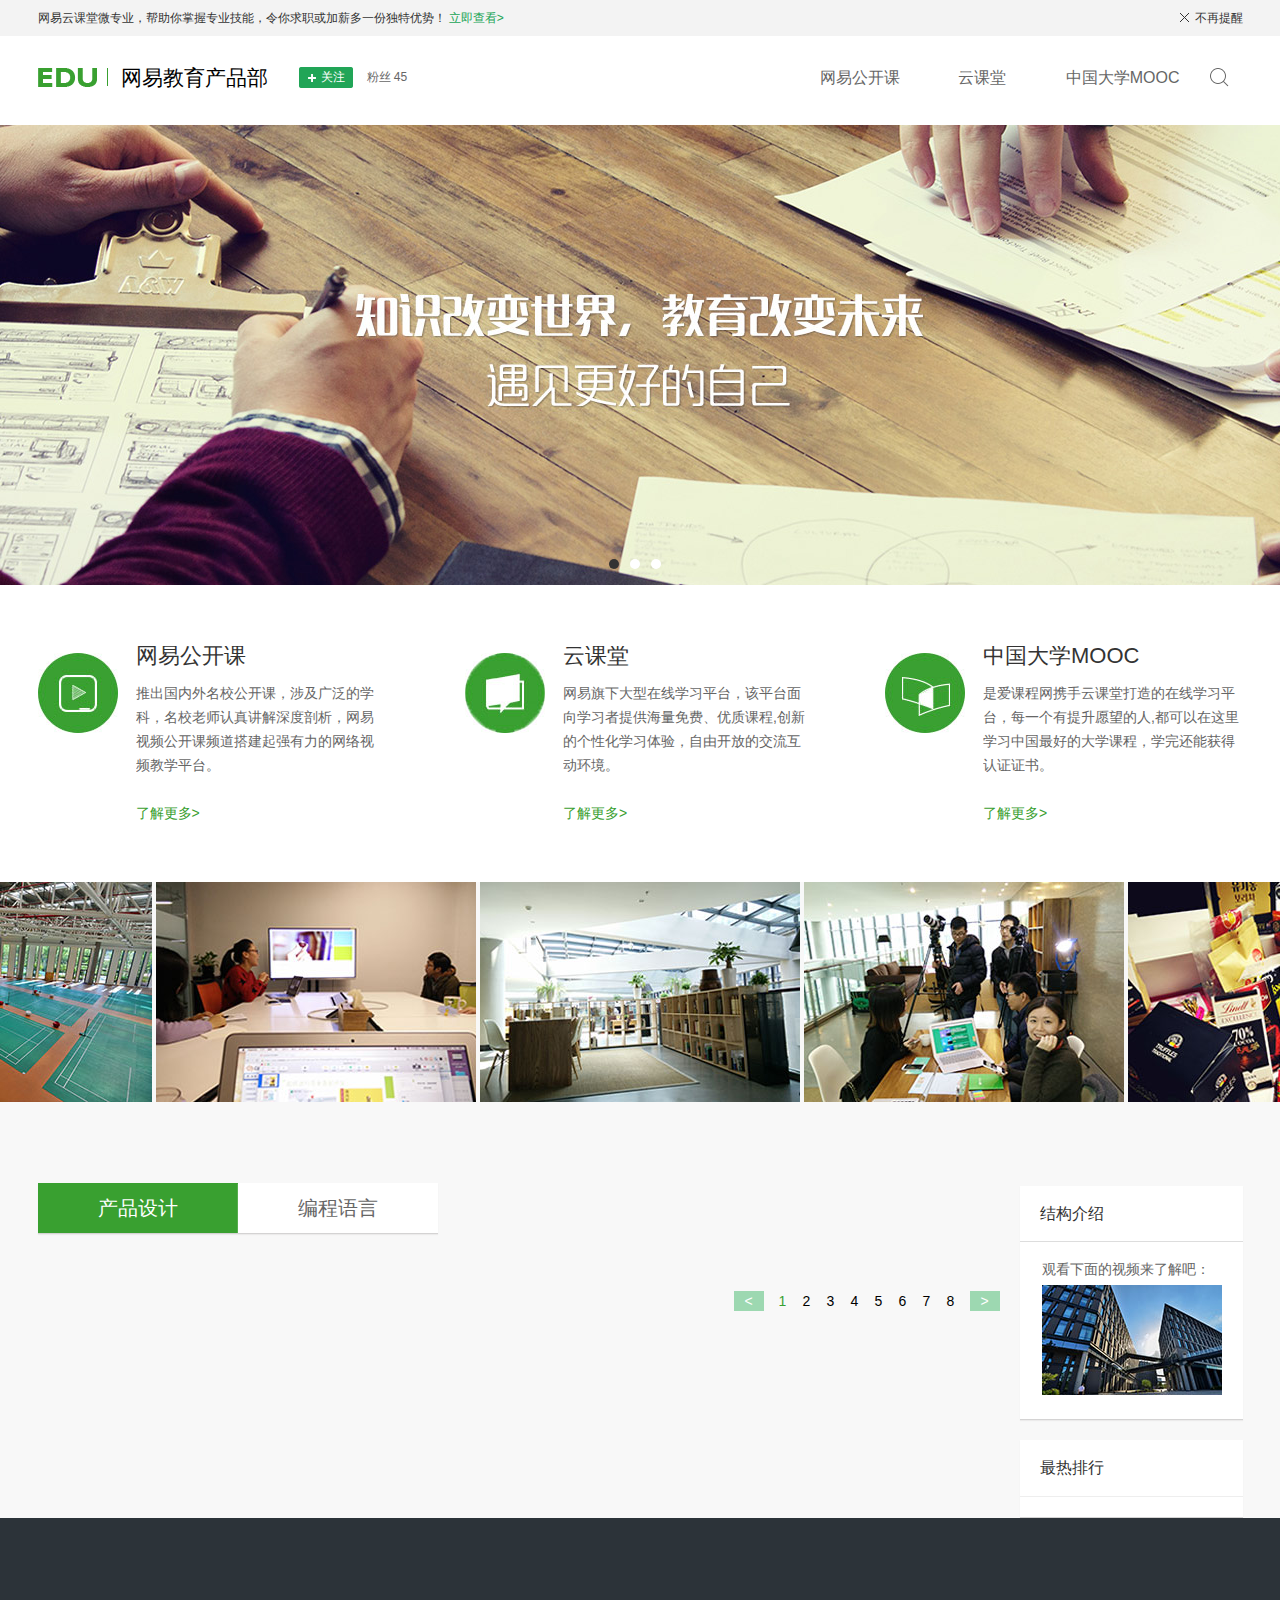
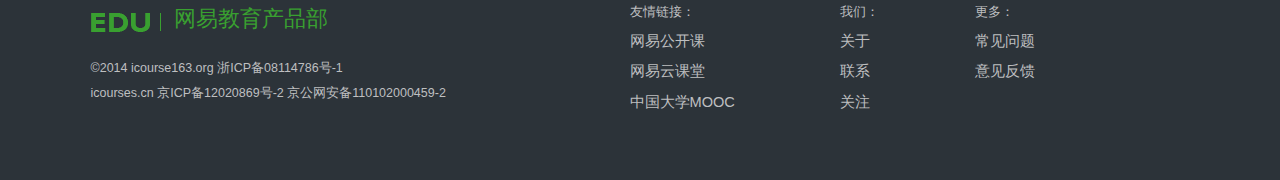
<file: index.html>
<!DOCTYPE html>
<html>
	<head>
		<meta charset="utf-8">
		<title>网易教育产品部</title>
		<!-- <meta name="viewport" content="width=device-width,initial-scale=1.0,user-scalable=no"> -->
		<link rel="stylesheet" href="css/reset.css">
		<link rel="stylesheet" href="css/style.css">
	</head>
	<body>
		<header>
			<!-- 顶部通知条 -->
			<div class="g-message">
				<div class="m-message">
					网易云课堂微专业，帮助你掌握专业技能，令你求职或加薪多一份独特优势！  
					<a class="a">立即查看></a>
					<span class="right"><span class="close"></span>不再提醒</span>
				</div>
			</div>
			<!-- 顶部登陆及导航条 -->
			<div class="g-topnav">
				<div class="g-topnav-2">
					<div class="m-topnav">
						<span class="logo"></span>
						<span class="title">网易教育产品部</span>
						<span class="care">关注</span>
						<span class="fans">粉丝 45</span>
						<span class="search"></span>
						<span class="nav">
							<a class="a a1" href="http://open.163.com/" target="_blank">网易公开课</a>
							<a class="a a2" href="http://study.163.com/" target="_blank">云课堂</a>
							<a class="a a3" href="http://www.icourse163.org/" target="_blank">中国大学MOOC</a>
						</span>
					</div>
				</div>
			</div>
			<!-- 登陆弹窗 -->
			<div class="g-masklgn none">
				<div class="login">
					<div class="close"></div>
					<div class="word">登录网易云课堂</div>
					<input class="name" type="text" placeholder="账号">
					<input class="password" type="text" placeholder="密码">
					<button>登 录</button>
				</div>
			</div>
		</header>
		<!-- 主体轮播图 -->
		<div class="g-slider m-slider">
			<a href="http://open.163.com/" target="_blank"><img class="banner banner1 block" src="css/banner1.jpg" alt="网易公开课"></a>
			<a href="http://study.163.com/" target="_blank"><img class="banner banner2" src="css/banner2.jpg" alt="网易云课堂"></a>
			<a class="a2" href="http://www.icourse163.org/" target="_blank"><img class="banner banner3" src="css/banner3.jpg" alt="中国大学MOOC"></a>
			<ul>
				<li class="currer" data-value="0">0</li><li data-value="1">1</li><li data-value="2">2</li>
			</ul>
		</div>
		<!-- 主体导航 3列等分布局 -->
		<div class="g-mainnav">
			<div class="g-mainnav-2">
				<div class="m-mainnav">
					<div class="nav">
						<img class="img1" src="css/logo1.jpg" alt="网易公开课">
						<div class="word">
							<h3>网易公开课</h3>
							<p>推出国内外名校公开课，涉及广泛的学科，名校老师认真讲解深度剖析，网易视频公开课频道搭建起强有力的网络视频教学平台。<br><br></p>
							<a href="http://open.163.com/" target= "_blank">了解更多></a>
						</div>
					</div>
					<div class="nav">
						<img class="img2" src="css/logo2.jpg" alt="云课堂">
						<div class="word">
							<h3>云课堂</h3>
							<p>网易旗下大型在线学习平台，该平台面向学习者提供海量免费、优质课程,创新的个性化学习体验，自由开放的交流互动环境。<br><br></p>
							<a href="http://study.163.com/" target="_blank">了解更多></a>
						</div>
					</div>
					<div class="nav">
						<img class="img3" src="css/logo3.jpg" alt="中国大学MOOC">
						<div class="word">
							<h3>中国大学MOOC</h3>
							<p>是爱课程网携手云课堂打造的在线学习平台，每一个有提升愿望的人,都可以在这里学习中国最好的大学课程，学完还能获得认证证书。<br><br></p>
							<a href="http://www.icourse163.org/" target= "_blank">了解更多></a>
						</div>
					</div>
				</div>
			</div>
		</div>
		<!-- 工作环境 5张图 -->
		<div class="g-office">
			<div class="m-office">
				<img src="css/img1.jpg" alt="">
				<img src="css/img2.jpg" alt="">
				<img src="css/img3.jpg" alt="">
				<img src="css/img4.jpg" alt="">
				<img src="css/img5.jpg" alt="">
			</div>
		</div>
		<!-- 主内容区 -->
		<div class="g-content">
			<div class="g-content2">
				<!-- 课程列表 -->
				<div class="m-course clearfix" id="m-course">
					<div class="tab">
						<div class="tab1 current">产品设计</div>
						<div class="tab2">编程语言</div>
					</div>
					<div class="course clearfix">
					</div>
					<div class="course-nav">
						<div class="prev"><</div>
						<div class="num current">1</div>
						<div class="num">2</div>
						<div class="num">3</div>
						<div class="num">4</div>
						<div class="num">5</div>
						<div class="num">6</div>
						<div class="num">7</div>
						<div class="num">8</div>
						<div class="next">></div>
					</div>
				</div>
				<!-- 侧边栏 -->
				<div class="g-aside" id="m-aside">
					<div class="m-movie">
						<div class="article">结构介绍</div>
						<div class="movie">
							<p>观看下面的视频来了解吧：</p>
							<div class="play"></div>
							<img src="css/video.jpg" alt="视频介绍">
						</div>
					</div>
					<div class="m-hotcourse">
						<div class="article">最热排行</div>
						<div class="hotcourse">
						</div>
					</div>
				</div>
			</div>
		</div>
		<!-- 视频弹窗 -->
		<div class="g-mask none">
			<div class="m-movie-f">
				<div class="close"></div>
				<div class="word">请观看下面的视频</div>
				<video class="video" src="http://mov.bn.netease.com/open-movie/nos/mp4/2014/12/30/SADQ86F5S_shd.mp4">
				</video>
				<img class="playlogo none" src="css/playlogo.jpg" alt="播放">
				<div class="m-control">
					<div class="control pause"></div>
					<div class="clock">
						<span class="current">00:00</span>/<span class="during">00:00</span>
					</div>
					<div class="yunlogo"></div>
					<div class="large"></div>
					<div class="clarity">标清</div>
					<div class="voice"></div>
				</div>
				<div class="time">
					<div class="buffered">
						<div class="currentTime">
							<i></i>
						</div>
					</div>
				</div>
			</div>
		</div>
		<!-- 页尾 -->
		<div class="g-footer">
			<div class="g-footer2 m-footer">
				<div class="company">
					<div></div>
					<h1>网易教育产品部</h1>
					<p>©2014 icourse163.org 浙ICP备08114786号-1</p>
					<p>icourses.cn 京ICP备12020869号-2 京公网安备110102000459-2</p>
				</div>
				<div class="link">
					<p>友情链接：</p>
					<p><a href="http://open.163.com/" target="_blank">网易公开课</a></p>
					<p><a href="http://study.163.com/" target="_blank">网易云课堂</a></p>
					<p><a href="http://www.icourse163.org/" target="_blank">中国大学MOOC</a></p>
				</div>
				<div class="us">
					<p>我们：</p>
					<p><a>关于</a></p>
					<p><a>联系</a></p>
					<p><a>关注</a></p>
				</div>
				<div class="more">
					<p>更多：</p>
					<p><a>常见问题</a></p>
					<p><a>意见反馈</a></p>
				</div>
			</div>
		</div>
		<!-- 用script引用外部资源时，不能放在head里，不然作用不到body -->
		<script type="text/javascript" src="js/md5.js"></script>
		<script type="text/javascript" src="js/function.js"></script>
		<script type="text/javascript" src="js/login.js"></script>
		<script type="text/javascript" src="js/slider.js"></script>
		<script type="text/javascript" src="js/course.js"></script>
		<script type="text/javascript" src="js/video.js"></script>
		<script type="text/javascript" src="js/hotcourse.js"></script>
	</body>
</html>
</file>
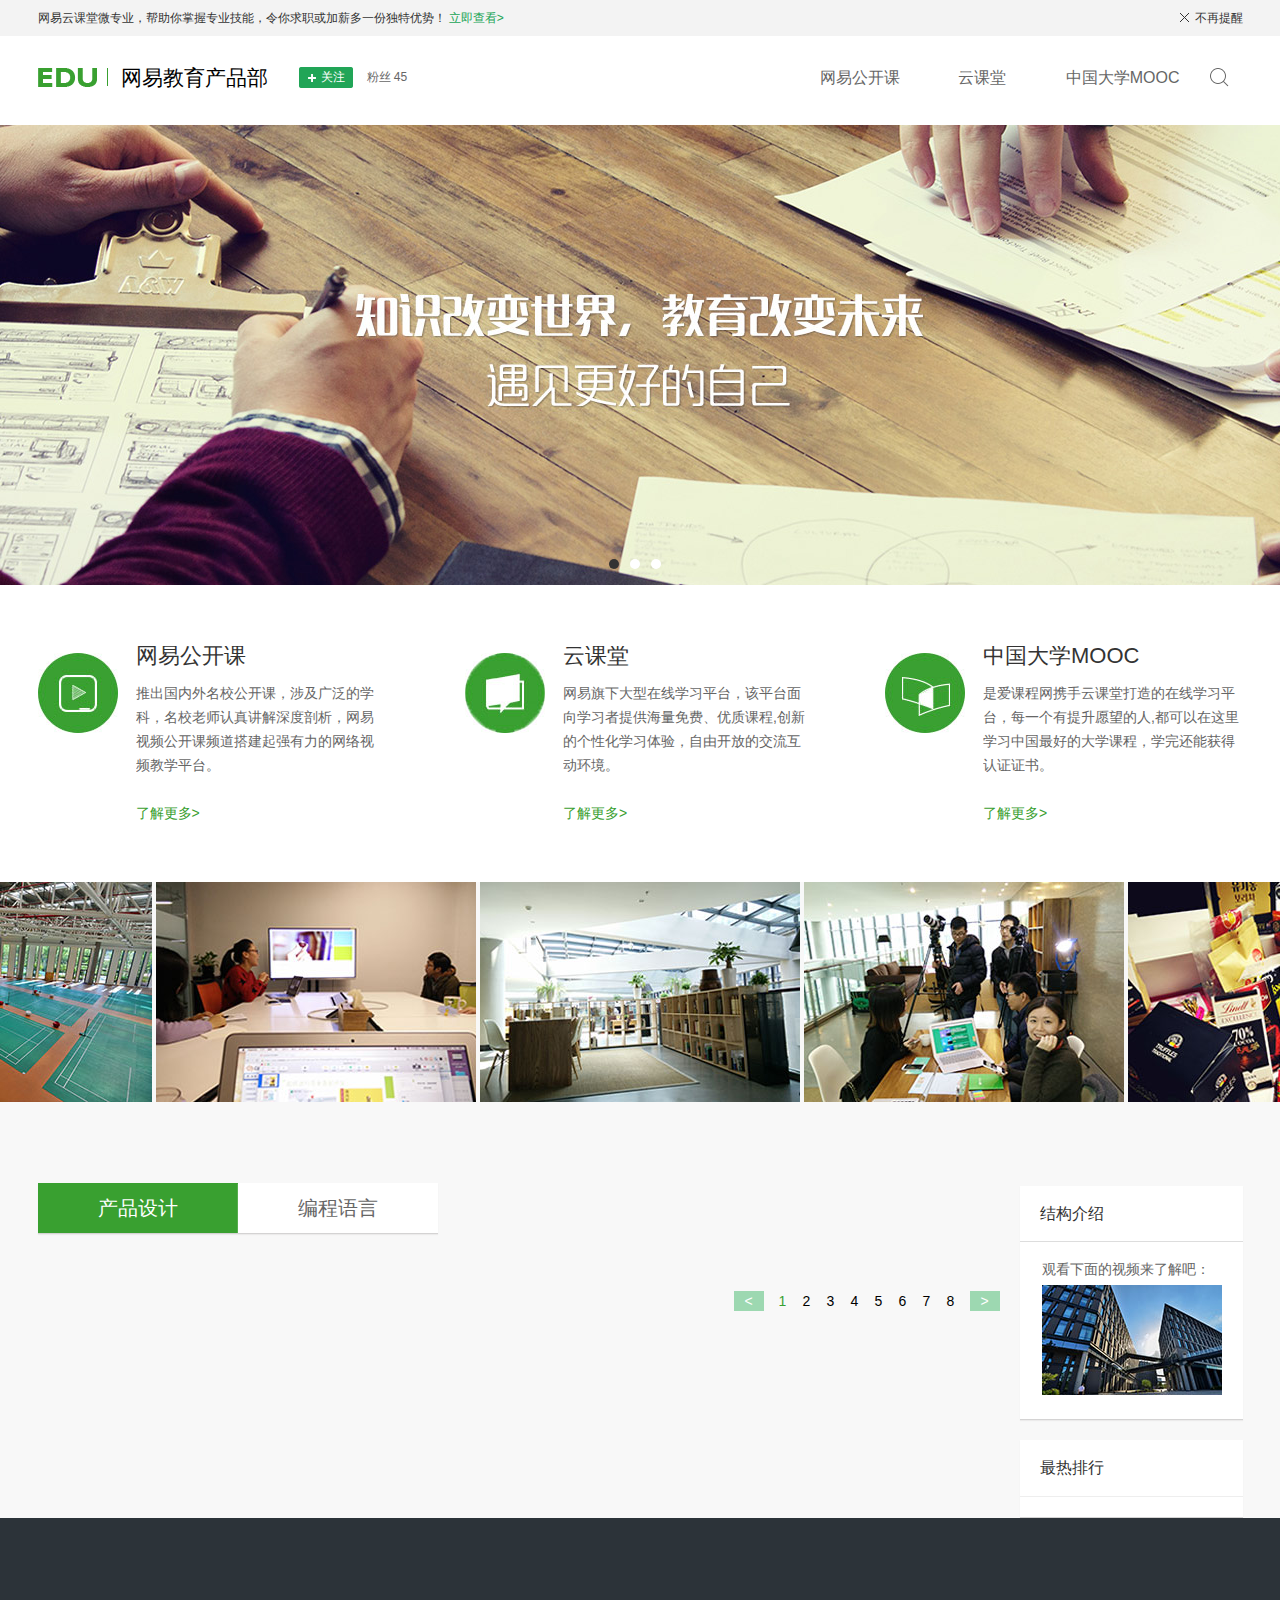
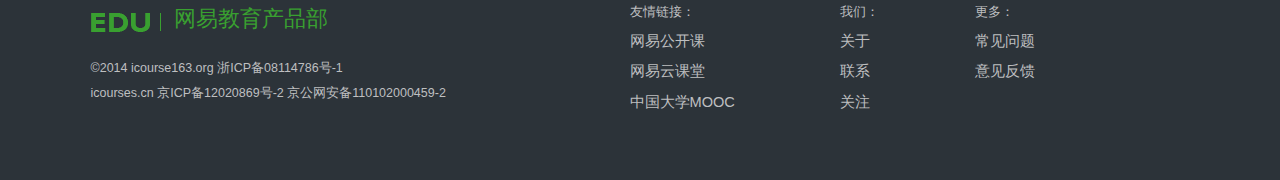
<file: main.html>
<!DOCTYPE html>
<html>
	<head>
		<meta charset="utf-8">
		<title>网易教育产品部</title>
		<meta name="viewport" content="width=device-width,initial-scale=1.0,user-scalable=no">
		<link rel="stylesheet" href="css/reset.css">
		<link rel="stylesheet" href="css/style.css">
	</head>
	<body>
		<header>
			<!-- 顶部通知条 -->
			<div class="g-message">
				<div class="m-message">
					网易云课堂微专业，帮助你掌握专业技能，令你求职或加薪多一份独特优势！  
					<a class="a">立即查看></a>
					<span class="right"><span class="close"></span>不再提醒</span>
				</div>
			</div>
			<!-- 顶部登陆及导航条 -->
			<div class="g-topnav">
				<div class="g-topnav-2">
					<div class="m-topnav">
						<span class="logo"></span>
						<span class="title">网易教育产品部</span>
						<span class="care">关注</span>
						<span class="fans">粉丝 45</span>
						<span class="search"></span>
						<span class="nav">
							<a class="a a1" href="http://open.163.com/" target="_blank">网易公开课</a>
							<a class="a a2" href="http://study.163.com/" target="_blank">云课堂</a>
							<a class="a a3" href="http://www.icourse163.org/" target="_blank">中国大学MOOC</a>
						</span>
					</div>
				</div>
			</div>
			<!-- 登陆弹窗 -->
			<div class="g-masklgn none">
				<div class="login">
					<div class="close"></div>
					<div class="word">登录网易云课堂</div>
					<input class="name" type="text" placeholder="账号">
					<input class="password" type="text" placeholder="密码">
					<button>登 录</button>
				</div>
			</div>
		</header>
		<!-- 主体轮播图 -->
		<div class="g-slider m-slider">
			<a href="http://open.163.com/" target="_blank"><img class="banner banner1 block" src="css/banner1.jpg" alt="网易公开课"></a>
			<a href="http://study.163.com/" target="_blank"><img class="banner banner2" src="css/banner2.jpg" alt="网易云课堂"></a>
			<a class="a2" href="http://www.icourse163.org/" target="_blank"><img class="banner banner3" src="css/banner3.jpg" alt="中国大学MOOC"></a>
			<ul>
				<li class="currer" data-value="0">0</li><li data-value="1">1</li><li data-value="2">2</li>
			</ul>
		</div>
		<!-- 主体导航 3列等分布局 -->
		<div class="g-mainnav">
			<div class="g-mainnav-2">
				<div class="m-mainnav">
					<div class="nav">
						<img class="img1" src="css/logo1.jpg" alt="网易公开课">
						<div class="word">
							<h3>网易公开课</h3>
							<p>推出国内外名校公开课，涉及广泛的学科，名校老师认真讲解深度剖析，网易视频公开课频道搭建起强有力的网络视频教学平台。<br><br></p>
							<a href="http://open.163.com/" target= "_blank">了解更多></a>
						</div>
					</div>
					<div class="nav">
						<img class="img2" src="css/logo2.jpg" alt="云课堂">
						<div class="word">
							<h3>云课堂</h3>
							<p>网易旗下大型在线学习平台，该平台面向学习者提供海量免费、优质课程,创新的个性化学习体验，自由开放的交流互动环境。<br><br></p>
							<a href="http://study.163.com/" target="_blank">了解更多></a>
						</div>
					</div>
					<div class="nav">
						<img class="img3" src="css/logo3.jpg" alt="中国大学MOOC">
						<div class="word">
							<h3>中国大学MOOC</h3>
							<p>是爱课程网携手云课堂打造的在线学习平台，每一个有提升愿望的人,都可以在这里学习中国最好的大学课程，学完还能获得认证证书。<br><br></p>
							<a href="http://www.icourse163.org/" target= "_blank">了解更多></a>
						</div>
					</div>
				</div>
			</div>
		</div>
		<!-- 工作环境 5张图 -->
		<div class="g-office">
			<div class="m-office">
				<img src="css/img1.jpg" alt="">
				<img src="css/img2.jpg" alt="">
				<img src="css/img3.jpg" alt="">
				<img src="css/img4.jpg" alt="">
				<img src="css/img5.jpg" alt="">
			</div>
		</div>
		<!-- 主内容区 -->
		<div class="g-content">
			<div class="g-content2">
				<!-- 课程列表 -->
				<div class="m-course clearfix" id="m-course">
					<div class="tab">
						<div class="tab1 current">产品设计</div>
						<div class="tab2">编程语言</div>
					</div>
					<div class="course clearfix">
					</div>
					<div class="course-nav">
						<div class="prev"><</div>
						<div class="num current">1</div>
						<div class="num">2</div>
						<div class="num">3</div>
						<div class="num">4</div>
						<div class="num">5</div>
						<div class="num">6</div>
						<div class="num">7</div>
						<div class="num">8</div>
						<div class="next">></div>
					</div>
				</div>
				<!-- 侧边栏 -->
				<div class="g-aside" id="m-aside">
					<div class="m-movie">
						<div class="article">结构介绍</div>
						<div class="movie">
							<p>观看下面的视频来了解吧：</p>
							<div class="play"></div>
							<img src="css/video.jpg" alt="视频介绍">
						</div>
					</div>
					<div class="m-hotcourse">
						<div class="article">最热排行</div>
						<div class="hotcourse">
						</div>
					</div>
				</div>
			</div>
		</div>
		<!-- 视频弹窗 -->
		<div class="g-mask none">
			<div class="m-movie-f">
				<div class="close"></div>
				<div class="word">请观看下面的视频</div>
				<video class="video" src="http://mov.bn.netease.com/open-movie/nos/mp4/2014/12/30/SADQ86F5S_shd.mp4">
				</video>
				<img class="playlogo none" src="css/playlogo.jpg" alt="播放">
				<div class="m-control">
					<div class="control pause"></div>
					<div class="clock">
						<span class="current">00:00</span>/<span class="during">00:00</span>
					</div>
					<div class="yunlogo"></div>
					<div class="large"></div>
					<div class="clarity">标清</div>
					<div class="voice"></div>
				</div>
				<div class="time">
					<div class="buffered">
						<div class="currentTime">
							<i></i>
						</div>
					</div>
				</div>
			</div>
		</div>
		<!-- 页尾 -->
		<div class="g-footer">
			<div class="g-footer2 m-footer">
				<div class="company">
					<div></div>
					<h1>网易教育产品部</h1>
					<p>©2014 icourse163.org 浙ICP备08114786号-1</p>
					<p>icourses.cn 京ICP备12020869号-2 京公网安备110102000459-2</p>
				</div>
				<div class="link">
					<p>友情链接：</p>
					<p><a href="http://open.163.com/" target="_blank">网易公开课</a></p>
					<p><a href="http://study.163.com/" target="_blank">网易云课堂</a></p>
					<p><a href="http://www.icourse163.org/" target="_blank">中国大学MOOC</a></p>
				</div>
				<div class="us">
					<p>我们：</p>
					<p><a>关于</a></p>
					<p><a>联系</a></p>
					<p><a>关注</a></p>
				</div>
				<div class="more">
					<p>更多：</p>
					<p><a>常见问题</a></p>
					<p><a>意见反馈</a></p>
				</div>
			</div>
		</div>
		<!-- 用script引用外部资源时，不能放在head里，不然作用不到body -->
		<script type="text/javascript" src="js/md5.js"></script>
		<script type="text/javascript" src="js/function.js"></script>
		<script type="text/javascript" src="js/login.js"></script>
		<script type="text/javascript" src="js/slider.js"></script>
		<script type="text/javascript" src="js/course.js"></script>
		<script type="text/javascript" src="js/video.js"></script>
		<script type="text/javascript" src="js/hotcourse.js"></script>
	</body>
</html>
</file>
<file: css/style.css>
/*全屏布局*/
html,body,header,.g-message,.g-topnav,.g-slider,.g-mainnav,.g-office,.g-content{width: 100%;}
header,.g-message,.g-topnav,.g-slider,.g-mainnav,.g-office,.g-content{overflow: hidden;}
.m-message,.g-topnav-2,.g-mainnav-2,.g-content2,.g-footer .g-footer2{width: 1205px;}
/*通知条布局*/
.g-message{background: #f3f3f3;}
/*通知条模块*/
.m-message{margin: 0 auto;font: 12px/36px "微软雅黑 Regular","Microsoft YaHei", "Helvetica", "sans-serif";color: #333333;}
.m-message .a{color: #21a557;}
.m-message .a:hover{text-decoration: underline;}
.m-message .right{float: right;}
.m-message .right .close{display: inline-block;width: 9px;height: 9px;margin-right:6px;background: url(icon.png) 0 0 no-repeat;cursor: pointer;}

/*登陆及导航栏布局*/
.g-topnav{background: #ffffff;}
.g-topnav-2{position: relative;height: 89px;margin: 0 auto;}
/*登陆及导航栏模块*/
.m-topnav{position: absolute;bottom: 37px;width: 100%;}
.m-topnav .logo{float: left;width: 70px;height: 21px;margin-right: 13px;background: url(icon.png) 0 -25px no-repeat;}
.m-topnav .title{float: left;margin-right: 31px;font: 21px/21px "Hiragino Sans GB W3","Microsoft YaHei", "Helvetica", "sans-serif";}
.m-topnav .care{float: left;width: 54px;height: 21px;margin-right: 14px;padding-left: 22px;box-sizing: border-box;font: 12px/21px "宋体 Regular","Microsoft YaHei", "Helvetica", "sans-serif";color: #ffffff;background: url(icon.png) -90px -26px no-repeat;cursor: pointer;} 
.m-topnav .care:hover{background: url(icon.png) -178px -26px no-repeat;}
.m-topnav .cared{width: 106px;height: 21px;box-sizing: border-box;color: #333333;background: url(icon.png) -310px 0px no-repeat #f8f8f8;}
.m-topnav .cared:hover{background: url(icon.png) -310px 0px no-repeat;}
.m-topnav .cared span{float: right;margin-right: 7px;color: #999999;}
.m-topnav .cared:hover span{text-decoration: underline;color: #21a557;}
.m-topnav .fans{float: left;font: 12px/21px "宋体 Regular","Microsoft YaHei", "Helvetica", "sans-serif";color: #666666;}
.m-topnav .nav{float: right;}
.m-topnav .nav .a{font: 16px/21px "Hiragino Sans GB W3","Microsoft YaHei", "Helvetica", "sans-serif";color: #666666;}
.m-topnav .nav .a:hover{color: #39a030;}
.m-topnav .nav .a1{margin-right: 54px;}
.m-topnav .nav .a2{margin-right: 56px;}
.m-topnav .nav .a3{margin-right: 30px;}
.m-topnav .search{float: right;width: 19px;height: 21px;margin-right: 14px;background: url(icon.png) -30px 1px no-repeat;cursor: pointer;}
.m-topnav .search:hover{background: url(icon.png) -69px 1px no-repeat;}
/*登陆弹窗*/
.g-masklgn{position: fixed;top: 0px;right: 0px;bottom: 0px;left: 0px;z-index: 9;background: rgba(0,0,0,0.5);}
.g-masklgn .login{position: absolute;top: 50%;left: 50%;width: 387px;height: 288px;margin: -144px 0 0 -194px;background: #ffffff;}
.g-masklgn .login .close{position: absolute;top: 10px;right: 8px;width: 10px;height: 10px;background: url(icon.png) -13px 0 no-repeat;cursor: pointer;}
.g-masklgn .login .word{position: absolute;top: 30px;left: 39px;font: 18px/18px "微软雅黑 Regular","Microsoft YaHei", "Helvetica", "sans-serif";font-weight: bold;color: #444444;}
.g-masklgn .login .name{position: absolute;top: 68px;left: 40px;width: 295px;height: 45px;box-sizing: border-box;border: 1px solid #dfdfdf;box-shadow: inset 2px 2px #f1f1f1;font: 16px/28px "微软雅黑 Regular","Microsoft YaHei", "Helvetica", "sans-serif";text-indent: 10px;background: #fafafa;}
.g-masklgn .login .password{position: absolute;top: 128px;left: 40px;width: 295px;height: 45px;box-sizing: border-box;border: 1px solid #dfdfdf;box-shadow: inset 2px 2px #f1f1f1;font: 16px/28px "微软雅黑 Regular","Microsoft YaHei", "Helvetica", "sans-serif";text-indent: 10px;background: #fafafa;}
.g-masklgn .login button{position: absolute;top: 202px;left: 40px;width: 293px;height: 46px;border-width: 0;box-shadow: 2px 2px #d5e3da;font: 16px "微软雅黑 Regular","Microsoft YaHei", "Helvetica", "sans-serif";color: #ffffff;background: url(background.png) 0 0 repeat;}

/*轮播图模块*/
.m-slider{position: relative;height: 460px;}
.m-slider a .banner1{display: none;position: absolute;left: 50%;margin-left: -826px;}
.m-slider a .banner2{display: none;position: absolute;left: 50%;margin-left: -826px;}
.m-slider a .banner3{display: none;position: absolute;left: 50%;margin-left: -826px;}
.m-slider a .block{display: block;}
.m-slider ul{position: absolute;bottom: 20px;width: 100%;height: 10px;text-align: center;}
.m-slider ul li{display: inline-block;width: 10px;height: 10px;margin-right: 11px;border-radius: 50%;background: #ffffff;overflow: hidden;color: #ffffff;cursor: pointer;}
.m-slider ul li.currer{background: #333333;color: #333333;}

/*主体导航布局*/
.g-mainnav{background: #ffffff;}
.g-mainnav-2{position: relative;height: 297px;margin: 0 auto;}
/*主体导航模块*/
.m-mainnav{display: table;position: absolute;left: -80px;width: 1285px;height: 100%;padding-top: 61px;box-sizing: border-box;}
.m-mainnav .nav{display: table-cell;padding-left: 80px;}
.m-mainnav .img1{float: left;width: 80px;height: 80px;margin-top: 7px;margin-right: 18px;}
.m-mainnav .img2{float: left;width: 80px;height: 80px;margin-top: 7px;margin-right: 18px;}
.m-mainnav .img3{float: left;width: 80px;height: 80px;margin-top: 7px;margin-right: 18px;}
.m-mainnav .nav .word{overflow: hidden;}
.m-mainnav .nav .word h3{font: 22px/20px "微软雅黑 Regular","Microsoft YaHei", "Helvetica", "sans-serif";color: #333333;}
.m-mainnav .nav .word p{margin-top: 15px;font: 14px/24px "微软雅黑 Regular","Microsoft YaHei", "Helvetica", "sans-serif";color: #666666;}
.m-mainnav .nav .word a{font: 14px/24px "微软雅黑 Regular","Microsoft YaHei", "Helvetica", "sans-serif";color: #39a030;}
.m-mainnav .nav .word a:hover{text-decoration: underline;}

/*工作环境模块：居然灵感一来，想到了超屏宽图片水平居中的解法*/
.g-office{position: relative;height: 220px;}
.m-office{position: absolute;left: -808px;right: -808px;text-align: center;white-space: nowrap;background: #f8f8f8;}

/*课程列表布局*/
.g-content{background: #f8f8f8;}
.g-content2{margin: 0 auto;}
.g-aside{float: right;width: 223px;}
/*课程列表模块*/
.m-course{float: left;width: 100%;margin-left: -225px;}
.clearfix:after{content: ".";display: block;clear: both;height: 0;overflow: hidden;visibility: hidden;}
.m-course .tab{margin: 81px 0 0 225px;}
.m-course .tab:after{content: ".";display: block;clear: both;height: 0;overflow: hidden;visibility: hidden;}
.m-course .tab .tab1,.m-course .tab .tab2{float: left;width: 200px;height: 50px;border-bottom:1px solid #d4d3d3;box-shadow: 0px 1px 1px #ecebeb;font: 20px/50px "微软雅黑 Regular","Microsoft YaHei", "Helvetica", "sans-serif";text-align: center;cursor: pointer;color: #666666;background: #ffffff;}
.m-course .tab .current{color: #ffffff;background: #39a030;}
.m-course .course{position: relative;margin: 28px 0 0 225px;}
.m-course .course .box{float: left;position: relative;width: 225px;height: 228px;margin: 0 20px 20px 0;border-bottom: 1px solid #e6e6e6;box-shadow: 0px 1px 1px #f1f1f1;background: #ffffff;cursor: pointer;}
.m-course .course .box *{font: 12px/12px "微软雅黑 Regular","Microsoft YaHei", "Helvetica", "sans-serif";}
.m-course .course .box .img-m{display:block;width: 223px;height: 124px;margin: 1px auto;}
.m-course .course .box .name{margin: 10px 0 0 5px;color: #333333;white-space: nowrap;overflow: hidden;text-overflow: ellipsis;}
.m-course .course .box .prov{margin: 10px 0 0 5px;color: #999999;}
.m-course .course .box .count{display: table;height: 18px;margin: 10px 0 0 5px;padding-left: 18px;padding-right: 3px;box-sizing: border-box;border: 1px solid #dddddd;border-radius: 3px;font: 8px/18px "sans-serif";color: #999999;background: url(icon.png) -90px 0 no-repeat;}
.m-course .course .box .price{margin: 10px 0 0 7px;color: #ff3f00;}
.m-course .course .box .float{display: none;position: absolute;top: -10px;left: -10px;z-index: 1;width: 480px;box-shadow: 0px 0px 3px 1px #d3d1d2;background: #ffffff;cursor: pointer;}
.m-course .course .box:hover .float{display: block;}
.m-course .course .box .float .up{height: 155px;padding: 11px;box-sizing: border-box;}
.m-course .course .box .float .up *{font: 12px/20px "微软雅黑 Regular","Microsoft YaHei", "Helvetica", "sans-serif";color: #666666;}
.m-course .course .box .float .up .img-f{float: left;width: 223px;height: 124px;margin-right: 20px;}
.m-course .course .box .float .up .right{overflow: hidden;}
.m-course .course .box .float .up .name-f{margin-top: 4px;margin-bottom: 14px;font: 18px/20px "微软雅黑 Regular","Microsoft YaHei", "Helvetica", "sans-serif";color: #333333;white-space: nowrap;overflow: hidden;text-overflow: ellipsis;}
.m-course .course .box .float .up .count-f{margin-bottom: 5px;padding-left: 20px;background: url(icon.png) -90px 1px no-repeat;box-sizing: border-box;}
.m-course .course .box .float .down{height: 83px;padding: 15px 30px 15px 20px;box-sizing: border-box;overflow: hidden;background: #f8f8f8;}
.m-course .course .box .float .down .descrip{font: 14px/24px "微软雅黑 Regular","Microsoft YaHei", "Helvetica", "sans-serif";color: #666666;}
.m-course .course-nav{margin: 29px 18px 120px 0;text-align: right;}
.m-course .course-nav div{display: inline-block;text-align: center;font: 14px/20px "微软雅黑 Regular","Microsoft YaHei", "Helvetica", "sans-serif";cursor: pointer;}
.m-course .course-nav .prev{width: 30px;margin-right: 5px;color: #ffffff;background: #9dd8b1;}
.m-course .course-nav .next{width: 30px;margin-left: 5px;color: #ffffff;background: #9dd8b1;}
.m-course .course-nav .num{width: 20px;}
.m-course .course-nav .current{color: #39a030;}
.m-course .course-nav .num:hover{color: #ffffff;background: #9dd8b1;}
/*机构介绍视频*/
.m-movie{box-shadow: 0px 1px 1px #ecebeb;}
.m-movie .article{height: 55px;margin-top: 84px;padding-left: 20px;border-bottom: 1px solid #dddddd;font: 16px/55px "微软雅黑 Regular","Microsoft YaHei", "Helvetica", "sans-serif";color: #333333;background: #ffffff;}
.m-movie .movie{position: relative;padding: 16px 21px 20px 22px;border-bottom: 1px solid #d4d3d3;color: #666666;background: #ffffff;}
.m-movie .movie p{margin-bottom: 5px;font: 14px/22px "微软雅黑 Regular","Microsoft YaHei", "Helvetica", "sans-serif";color: #666666;}
.m-movie .movie .play{display: none;position: absolute;width: 180px;height: 110px;background: url(video_play.png) center center no-repeat;cursor: pointer;}
.m-movie .movie:hover .play{display: block;}
.m-movie .movie img{width: 180px;height: 110px;cursor: pointer;}
/*最热排行*/
.m-hotcourse{box-shadow: 0px 1px 1px #ecebeb;}
.m-hotcourse .article{height: 56px;margin-top: 20px;padding-left: 20px;border-bottom: 1px solid #eeeeee;font: 16px/56px "微软雅黑 Regular","Microsoft YaHei", "Helvetica", "sans-serif";color: #333333;background: #ffffff;}
.m-hotcourse .hotcourse{padding: 20px 20px 0;border-bottom: 1px solid #d4d3d3;background: #ffffff;}
.m-hotcourse .hotcourse .box{height: 50px;margin-bottom: 20px;cursor: pointer;}
.m-hotcourse .hotcourse .box .img{float: left;margin-right: 12px;width: 50px;height: 50px;}
.m-hotcourse .hotcourse .box .name{font: 14px/16.8px "微软雅黑 Regular","Microsoft YaHei", "Helvetica", "sans-serif";white-space: nowrap;overflow: hidden;text-overflow: ellipsis;color: #333333;}
.m-hotcourse .hotcourse .box .count{float: right;width: 121px;margin-top: 13px;padding-left: 17px;box-sizing: border-box;font: 9px/10px "sans-serif" ;color: #999999;background: url(icon.png) -94px -3px no-repeat;}
/*视频弹窗*/
.none{display: none;}
.g-mask{position: fixed;top: 0px;right: 0;z-index: 9;bottom: 0;left: 0;background: rgba(0,0,0,0.5);}
.g-mask .m-movie-f{position: absolute;top: 50%;left: 50%;width: 950px;height: 676px;margin: -338px 0 0 -475px;box-sizing: border-box;background: #ffffff;}
.g-mask .m-movie-f .close{position: absolute;top: 12px;right: 13px;width: 10px;height: 10px;background: url(icon.png) -13px 0px no-repeat;cursor: pointer;}
.g-mask .m-movie-f .word{position: absolute;top: 30px;left: 31px;font: 18px/28px "微软雅黑 Regular","Microsoft YaHei", "Helvetica", "sans-serif";font-weight: bold;color: #444444;}
.g-mask .m-movie-f .video{position: absolute;top: 69px;left: 31px;width: 889px;height: 538px;box-sizing: border-box;cursor: pointer;}
.g-mask .m-movie-f .playlogo{position: absolute;top: 510px;left: 51px;width: 60px;height: 60px;cursor: pointer;}
.g-mask .m-movie-f .m-control{position: absolute;top: 588px;left: 31px;width: 889px;height: 21px;background: url(background.png) 0 -50px repeat;border-top: 1px solid #111111;}
.g-mask .m-movie-f .m-control .control{float: left;width: 21px;height: 21px;cursor: pointer;}
.g-mask .m-movie-f .m-control .pause{background: url(icon.png) 0 -50px no-repeat;}
.g-mask .m-movie-f .m-control .play{background: url(icon.png) -14px -50px no-repeat;}
.g-mask .m-movie-f .m-control .clock{float: left;width: 80px;font: 7px/21px "sans-serif";text-align: center;color: #555555;}
.g-mask .m-movie-f .m-control .clock .current{color: #d4d4d4;}
.g-mask .m-movie-f .m-control .yunlogo{float: right;width: 51px;height: 21px;background: url(icon.png) -79px -80px no-repeat;}
.g-mask .m-movie-f .m-control .large{float: right;width: 31px;height: 21px;background: url(icon.png) -48px -80px no-repeat;}
.g-mask .m-movie-f .m-control .clarity{float: right;width: 27px;height: 21px;font: 9px/21px "sans-serif";color: #555555;}
.g-mask .m-movie-f .m-control .voice{float: right;width: 21px;height: 21px;background: url(icon.png) 0 -80px no-repeat;}
.g-mask .m-movie-f .time{position: absolute;top: 610px;left: 31px;width: 889px;height: 7px;background: #393939;cursor: pointer;}
.g-mask .m-movie-f .time .buffered{height: 7px;background: url(background.png) 0 -76px repeat;}
.g-mask .m-movie-f .time .buffered .currentTime{position: relative;height: 7px;background: url(background.png) 0 -88px repeat;}
.g-mask .m-movie-f .time .buffered .currentTime i{position: absolute;right: -3px;width: 7px;height: 7px;border-radius: 50%;background: #ffffff;}
/*页脚信息*/
.g-footer{height: 262px;background: #2c3339;}
.g-footer .g-footer2{position: relative;height: 100%;margin: 0 auto;}
.m-footer .company{position: absolute;top: 95px;left: 53px;}
.m-footer .link{position: absolute;top: 80px;left: 592px;}
.m-footer .us{position: absolute;top: 80px;left: 802px;}
.m-footer .more{position: absolute;top: 80px;left: 937px;}
.m-footer p{font: 12.5px/29.17px "微软雅黑 Regular","Microsoft YaHei", "Helvetica", "sans-serif";color: #bebfc0;}
.m-footer p a{font: 14.58px/29.17px "微软雅黑 Regular","Microsoft YaHei", "Helvetica", "sans-serif";color: #bebfc0;}
.m-footer .company div{height: 20px;margin-bottom: 23px;width: 83px;color: #39a030;background: url(icon.png) -240px -26px no-repeat;}
.m-footer .company h1{position: absolute;top:-4px;left: 83px;font: 22px/20px "Hiragino Sans GB W3","Microsoft YaHei", "Helvetica", "sans-serif";vertical-align: top;color: #39a030;}
.m-footer .company p{font: 12.5px/25px "微软雅黑 Regular","Microsoft YaHei", "Helvetica", "sans-serif";color: #bebfc0;}

@media screen and (min-width: 1205px) {
	.m-message,.g-topnav-2,.g-mainnav-2,.g-content2,.g-footer .g-footer2{width: 1205px;}
	.m-mainnav{width: 1285px;}
	.m-footer .company{left: 53px;}
	.m-footer .link{left: 592px;}
	.m-footer .us{left: 802px;}
	.m-footer .more{left: 937px;}
}
@media screen and (max-width: 1204px) {
	.m-message,.g-topnav-2,.g-mainnav-2,.g-content2,.g-footer .g-footer2{width: 960px;}
	.m-mainnav{width: 1045px;}
	.m-footer .company{left: 6px;}
	.m-footer .link{left: 545px;}
	.m-footer .us{left: 755px;}
	.m-footer .more{left: 890px;}	
}
</file>
